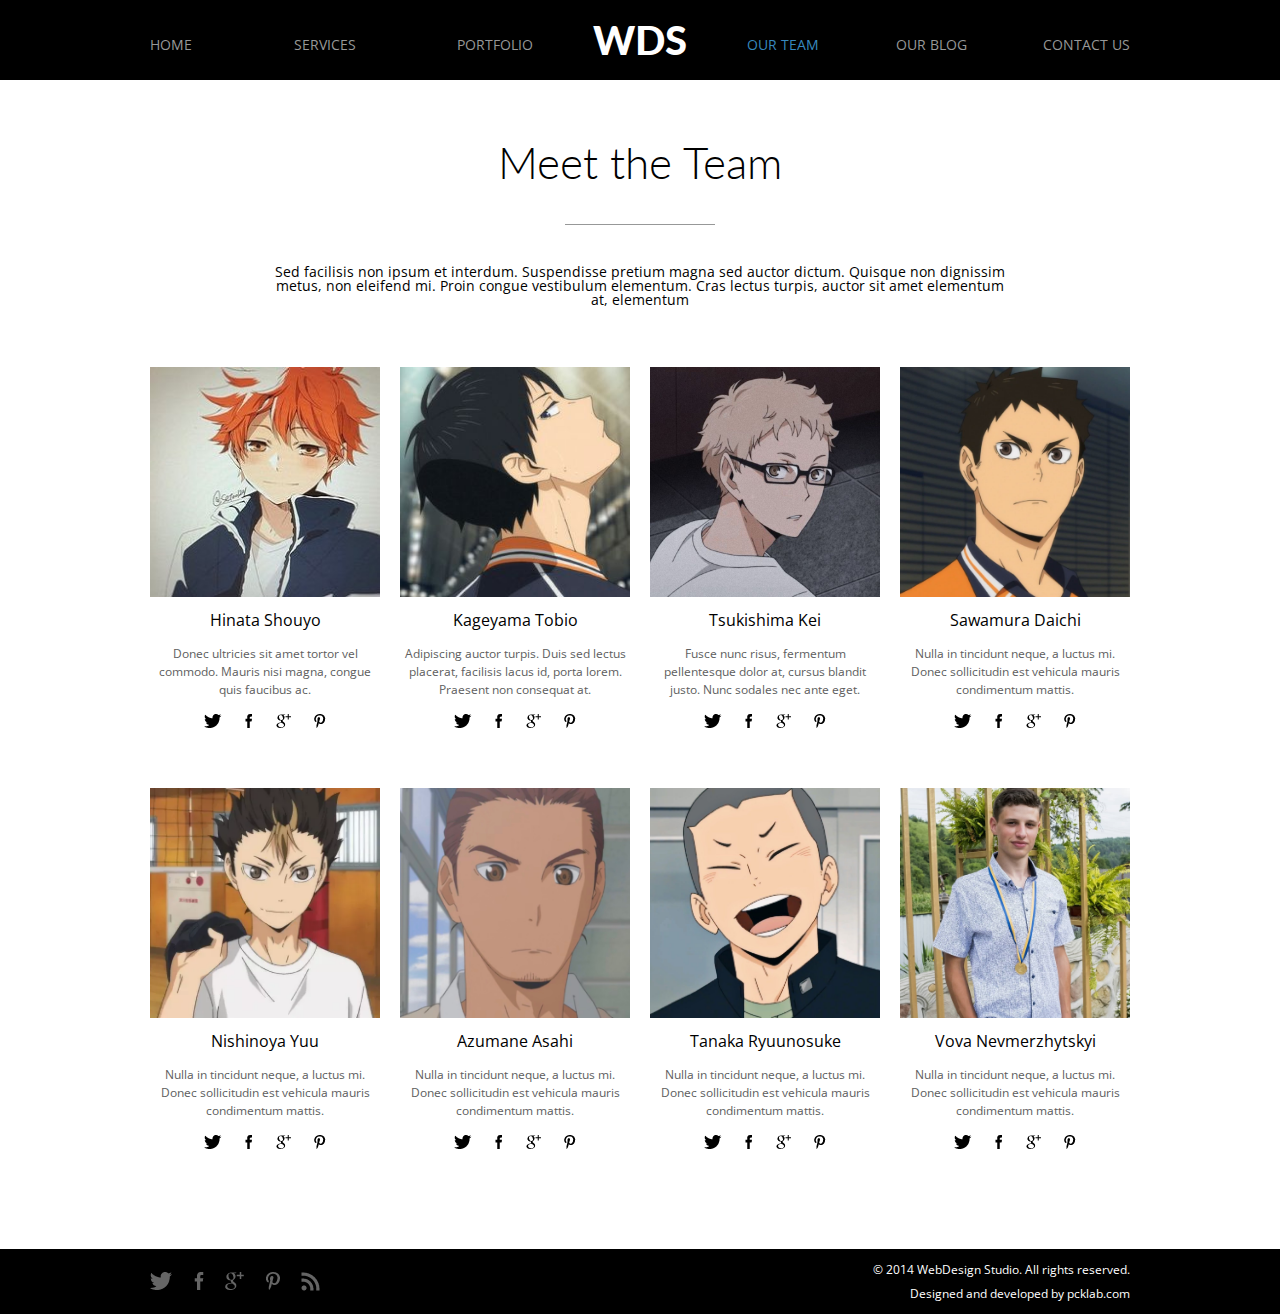
<file: сайт/our_team.html>
<!DOCTYPE html>
<html lang="en">
<head>
    <meta charset="UTF-8">
    <meta http-equiv="X-UA-Compatible" content="IE=edge">
    <meta name="viewport" content="width=device-width, initial-scale=1.0">
    <link rel="stylesheet" href="css/fonts.css">
    <link rel="stylesheet" href="css/our_team.css">
    <title>Document</title>
</head>
<body>
    <header class="main_menu">
        <nav class="content nav" >
            <div class="l">
                <a href="index.html" class="link">home</a>
                <a href="" class="link ">services</a>
                <a href="" class="link">Portfolio</a>  
            </div>
            <p class="logo">wds</p>
            <div class="r">
                <a href="our_team.html" class="link  active">our team</a>
                <a href="" class="link">our blog</a>
                <a href="" class="link">Contact us</a>
        </nav>
    </header>
    <div class="our_team content">
        <h1>
            Meet the Team        
        </h1>
        <div class="line"></div>
        <p class="team_slogan">
            Sed facilisis non ipsum et interdum. Suspendisse pretium magna sed auctor dictum. Quisque non dignissim metus, non eleifend mi. Proin congue vestibulum elementum. Cras lectus turpis, auctor sit amet elementum at, elementum
        </p>
    </div>
    <div class="team_box content">
        <div class="people">
            <img src="img/team/hinata.jpg" alt="" class="people_photo">
            <h2 class="people_name">Hinata Shouyo</h2>
            <p class="about_people">
                Donec ultricies sit amet tortor vel commodo. Mauris nisi magna, congue quis faucibus ac.
            </p>
            <div class="people_media">
                <a href="#" class="media_elment"><img src="img/team/tviterb.png" alt=""></a>
                <a href="#" class="media_elment"><img src="img/team/facebookb.png" alt=""></a>
                <a href="#" class="media_elment"><img src="img/team/g+b.png" alt=""></a>
                <a href="#" class="media_elment"><img src="img/team/pinterestb.png" alt=""></a>
            </div>
        </div>
        <div class="people">
            <img src="img/team/kogeyama.jpg" alt="" class="people_photo">
            <h2 class="people_name">Kageyama Tobio</h2>
            <p class="about_people">
                Adipiscing auctor turpis. Duis sed lectus placerat, facilisis lacus id, porta lorem. Praesent non consequat at.
            </p>
            <div class="people_media">
                <a href="#" class="media_elment"><img src="img/team/tviterb.png" alt=""></a>
                <a href="#" class="media_elment"><img src="img/team/facebookb.png" alt=""></a>
                <a href="#" class="media_elment"><img src="img/team/g+b.png" alt=""></a>
                <a href="#" class="media_elment"><img src="img/team/pinterestb.png" alt=""></a>
            </div>
        </div>
        <div class="people">
            <img src="img/team/tsukisuma.jfif" alt="" class="people_photo">
            <h2 class="people_name">Tsukishima Kei</h2>
            <p class="about_people">
                Fusce nunc risus, fermentum pellentesque dolor at, cursus blandit justo. Nunc sodales nec ante eget.
            </p>
            <div class="people_media">
                <a href="#" class="media_elment"><img src="img/team/tviterb.png" alt=""></a>
                <a href="#" class="media_elment"><img src="img/team/facebookb.png" alt=""></a>
                <a href="#" class="media_elment"><img src="img/team/g+b.png" alt=""></a>
                <a href="#" class="media_elment"><img src="img/team/pinterestb.png" alt=""></a>
            </div>
        </div>
        <div class="people">
            <img src="img/team/savamura.jpg" alt="" class="people_photo">
            <h2 class="people_name">Sawamura Daichi</h2>
            <p class="about_people">
                Nulla in tincidunt neque, a luctus mi. Donec sollicitudin est vehicula mauris condimentum mattis.
            </p>
            <div class="people_media">
                <a href="#" class="media_elment"><img src="img/team/tviterb.png" alt=""></a>
                <a href="#" class="media_elment"><img src="img/team/facebookb.png" alt=""></a>
                <a href="#" class="media_elment"><img src="img/team/g+b.png" alt=""></a>
                <a href="#" class="media_elment"><img src="img/team/pinterestb.png" alt=""></a>
            </div>
        </div>
        <div class="people">
            <img src="img/team/nisfinoya.webp" alt="" class="people_photo">
            <h2 class="people_name">Nishinoya Yuu</h2>
            <p class="about_people">
                Nulla in tincidunt neque, a luctus mi. Donec sollicitudin est vehicula mauris condimentum mattis.
            </p>
            <div class="people_media">
                <a href="#" class="media_elment"><img src="img/team/tviterb.png" alt=""></a>
                <a href="#" class="media_elment"><img src="img/team/facebookb.png" alt=""></a>
                <a href="#" class="media_elment"><img src="img/team/g+b.png" alt=""></a>
                <a href="#" class="media_elment"><img src="img/team/pinterestb.png" alt=""></a>
            </div>
        </div>
        <div class="people">
            <img src="img/team/asahi.jpg" alt="" class="people_photo">
            <h2 class="people_name">Azumane Asahi</h2>
            <p class="about_people">
                Nulla in tincidunt neque, a luctus mi. Donec sollicitudin est vehicula mauris condimentum mattis.
            </p>
            <div class="people_media">
                <a href="#" class="media_elment"><img src="img/team/tviterb.png" alt=""></a>
                <a href="#" class="media_elment"><img src="img/team/facebookb.png" alt=""></a>
                <a href="#" class="media_elment"><img src="img/team/g+b.png" alt=""></a>
                <a href="#" class="media_elment"><img src="img/team/pinterestb.png" alt=""></a>
            </div>
        </div>
        <div class="people">
            <img src="img/team/tanaka.jpg" alt="" class="people_photo">
            <h2 class="people_name">Tanaka Ryuunosuke</h2>
            <p class="about_people">
                Nulla in tincidunt neque, a luctus mi. Donec sollicitudin est vehicula mauris condimentum mattis.
            </p>
            <div class="people_media">
                <a href="#" class="media_elment"><img src="img/team/tviterb.png" alt=""></a>
                <a href="#" class="media_elment"><img src="img/team/facebookb.png" alt=""></a>
                <a href="#" class="media_elment"><img src="img/team/g+b.png" alt=""></a>
                <a href="#" class="media_elment"><img src="img/team/pinterestb.png" alt=""></a>
            </div>
        </div>
        <div class="people">
            <img src="img/team/vova.jpg" alt="" class="people_photo">
            <h2 class="people_name">Vova Nevmerzhytskyi</h2>
            <p class="about_people">
                Nulla in tincidunt neque, a luctus mi. Donec sollicitudin est vehicula mauris condimentum mattis.
            </p>
            <div class="people_media">
                <a href="#" class="media_elment"><img src="img/team/tviterb.png" alt=""></a>
                <a href="#" class="media_elment"><img src="img/team/facebookb.png" alt=""></a>
                <a href="#" class="media_elment"><img src="img/team/g+b.png" alt=""></a>
                <a href="#" class="media_elment"><img src="img/team/pinterestb.png" alt=""></a>
            </div>
        </div>
    </div>  
    <footer>
        <div class="media content">
            <div class="social">
                <a href="#" class="social_elment"><img src="img/Twitter.png" alt=""></a>
                <a href="#" class="social_elment"><img src="img/Facebook.png" alt=""></a>
                <a href="#" class="social_elment"><img src="img/Google+.png" alt=""></a>
                <a href="#" class="social_elment"><img src="img/Pinterest.png" alt=""></a>
                <a href="#" class="social_elment"><img src="img/RSS.png" alt=""></a>
            </div>
            <div class="comand_email">
                <p class="email">© 2014 WebDesign Studio. All rights reserved.</p>
                <br>
                <p class="comand">Designed and developed by pcklab.com</p>
            </div>
        </div>
    </footer>  
        
        
</body>
</html>
</file>
<file: сайт/css/fonts.css>
@import url('https://fonts.googleapis.com/css2?family=Lato:wght@100;300;900&display=swap');
@import url('https://fonts.googleapis.com/css2?family=Open+Sans&display=swap');
@import url('https://fonts.googleapis.com/css2?family=Lato:wght@700&family=Open+Sans&display=swap');
</file>
<file: сайт/css/our_team.css>
*{padding: 0;margin: 0;border: 0; }
*,*:before,*:after{-moz-box-sizing: border-box;-webkit-box-sizing: border-box;box-sizing: border-box;}
:focus,:active{outline: none;}
a:focus,a:active{outline: none;}
nav,footer,header,aside{display: block;}
html,body{height:100%;width:100%;font-size:100%;line-height:1;font-size:14px;-ms-text-size-adjust:100%;-moz-text-size-adjust:100%;-webkit-text-size-adjust:100%;}
input,button,textarea{font-family:inherit;}
input::-ms-clear{display: none;}
button{cursor: pointer;}
button::-moz-focus-inner {padding:0;border:0;}
a,a:visited{text-decoration: none;}
a:hover{text-decoration: none;}
ul li{list-style: none;}
img{vertical-align: top;}
h1,h2,h3,h4,h5,h6{font-size:inherit;font-weight: inherit;  font-family: 'Lato', sans-serif;}
.content{
    max-width: 1000px;
    margin: auto;
    padding: 0px 10px;
}
header,.main_menu{
    /* box-sizing: content-box; */
    top: 0;
    background: black; 
}
.l,.r{
    display: flex;
    width: 100%;
    justify-content: space-between;
    flex-wrap: wrap;
   

}

nav{
    min-height: 80px;
    display: flex;
    align-items: center;
    /* justify-content: space-between; */
}
nav a{
    font-family: 'Open Sans', sans-serif;
    text-transform: uppercase;
    color: #979898;
    margin-top: 10px;
}
.active{
    color: #3788be ;
}
.logo{
    font-family: 'Lato', sans-serif;
    font-size: 40px;
    font-weight:900;
    text-transform: uppercase;
    color: white;
    margin:  0px 60px;
}
.our_team{
    display: flex;
    align-items: center;
    flex-direction: column;
    font-family: 'Open Sans' , sans-serif;
    max-width: 1024px;
}
h1{
   font-family: 'lato' , sans-serif; 
   font-size: 44px ;
   font-weight: 300;
   margin-top: 60px;
}
.line{
    height: 1px;
    width: 150px;
    background-color: #979898;
    margin: 40px 0px ;
}
.team_slogan{
    max-width: 742px;
    text-align: center;
    font-size: 14px;
}
.team_box{
    margin-top: 60px;
    display: grid;
    grid-template-columns: repeat(4 , 1fr );
    grid-column-gap: 20px ;
    grid-row-gap: 60px;

}
.people{
    display: flex;
    flex-direction: column;
    align-items: center;
}
.people_photo{
    width: 100%;
}
.people_name{
    margin-top: 15px;
    font-size: 16px;
    font-weight: 400;
    font-family: "Open Sans" , sans-serif;
}
.about_people{
    margin-top: 17px;
    font-size: 12px;
    line-height: 18px;
    color: #606060;
    font-weight: 400;
    font-family: "Open Sans" , sans-serif;
    text-align: center;
}
.people_media{
    margin-top: 15px;
    word-spacing: 20px;
}
footer{
    margin-top: 100px;
    min-height: 65px;
    background-color: black;
    width: 100%;
    flex: 0 0 auto;
    
}
.media{
    color: white;
    display: flex;
    justify-content: space-between ;
    align-items: center;
    min-height: 65px;
}
.social{
    display: flex;
    width: 170px;
    justify-content: space-between;
}
.comand_email{
    font-family:  'Open Sans', sans-serif ;
    font-size: 12px;
    text-align: right;
}
@media (max-width:620px) {
    .team_box{
        grid-template-columns: repeat(3 , 1fr);
    }
}
@media (max-width:430px) {
    .team_box{
        grid-template-columns: repeat(2 , 1fr);
    }
}
@media (max-width:368px) {
    .logo{
     margin:  0px 10px;
    }
}
@media (max-width:320px) {
    .team_box{
        grid-template-columns: repeat(1 , 1fr);
    }
}
</file>
